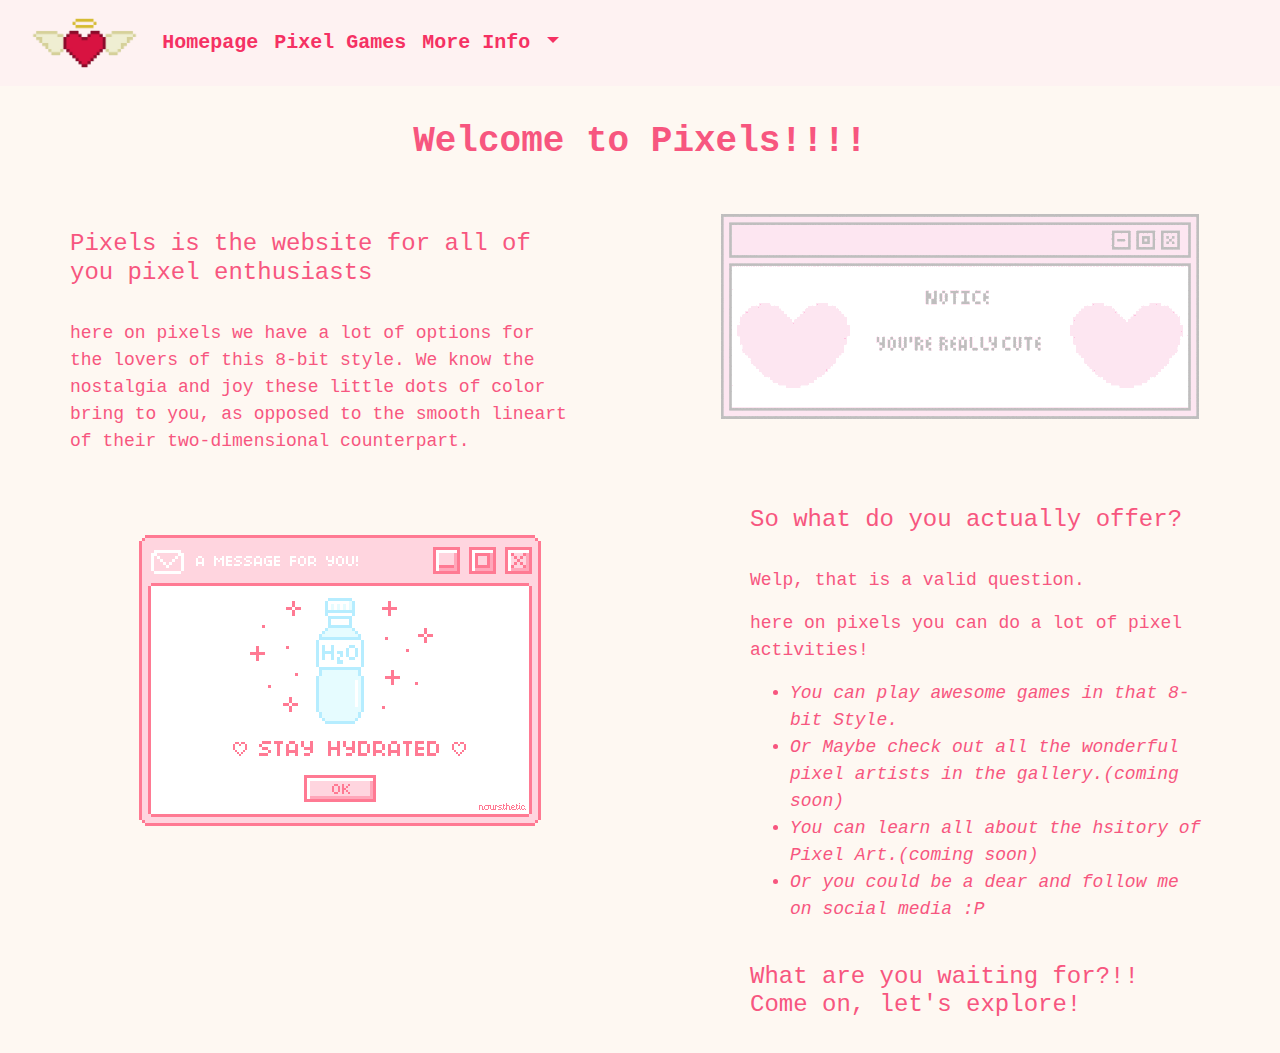
<file: index.html>
<!doctype html>

<html lang="en">
<head>

  <meta charset="utf-8">
  <meta name="viewport" content="width=device-width, initial-scale=1, shrink-to-fit=no">


  <link rel="stylesheet" href="https://maxcdn.bootstrapcdn.com/bootstrap/4.0.0/css/bootstrap.min.css" integrity="sha384-Gn5384xqQ1aoWXA+058RXPxPg6fy4IWvTNh0E263XmFcJlSAwiGgFAW/dAiS6JXm" crossorigin="anonymous">
  <link rel="stylesheet" href="CSS\navStyle.css">
  <link rel="stylesheet" href="CSS\mainStyle.css">
  <title>Welcome To Pixels!</title>
</head>

<body>
  <!--START NavBar----------------------------------------->
  <nav class="navbar navbar-expand-lg navbar-custom">
    <div class="container-fluid">
      <a class="navbar-brand" href="index.html">
        <img src="Images\logo3.png" alt="" height="60">
      </a>

      <button class="navbar-toggler" type="button" data-bs-toggle="collapse" data-bs-target="#navbarSupportedContent" aria-controls="navbarSupportedContent" aria-expanded="false" aria-label="Toggle navigation">
        <span class="navbar-toggler-icon"></span>
      </button>
      <div class="collapse navbar-collapse" id="navbarSupportedContent">
        <ul class="navbar-nav me-auto mb-2 mb-lg-0">
          <li class="nav-item">
            <a class="nav-link active nav-text" aria-current="page" href="index.html">Homepage</a>
          </li>
          <li class="nav-item">
            <a class="nav-link nav-text" href="games.html">Pixel Games</a>
          </li>
          <li class="nav-item dropdown nav-text">
            <a class="nav-link dropdown-toggle nav-text" href="#" id="navbarDropdown" role="button" data-bs-toggle="dropdown" aria-expanded="false">
              More Info
            </a>
            <ul class="dropdown-menu" aria-labelledby="navbarDropdown">
              <li><a class="dropdown-item" href="aboutMe.html">About Me</a></li>
              <li><hr class="dropdown-divider"></li>
              <li><a class="dropdown-item" href="contactUs.html">Contact Us</a></li>
            </ul>
          </li>
        </ul>
      </div>
    </div>
  </nav>
  <!--END NavBar------------------------------------------->


  <div class="container-fluid">
    <div class="row">
      <div class="col">
        <br>
        <h1>Welcome to Pixels!!!!</h1>
      </div>
    </div>
    <div class="row">
      <div class="col">
        <br>
        <h2>Pixels is the website for all of you pixel enthusiasts</h2>
        <br>
        <p>here on pixels we have a lot of options for the lovers of this 8-bit style.
          We know the nostalgia and joy these little dots of color bring to you, as opposed to the smooth
          lineart of their two-dimensional counterpart.</p>
        </div>
        <div class="col">
          <img src="Images\cute.gif" alt="a patel pink box with hearts saying you are cute" align="left">
        </div>
      </div>
      <div class="row">
        <div class="col">

          <img src="Images\stayHydrated.gif" alt="Pastel Pink Stay Hydrated GIF" align="center">
        </div>

        <div class="col">
          <h2>So what do you actually offer?</h2>
          <br>
          <p>Welp, that is a valid question.</p>
          <p>here on pixels you can do a lot of pixel activities!</p>
          <ul>

            <li>You can play awesome games in that 8-bit Style.</li>
            <li>Or Maybe check out all the wonderful pixel artists in the gallery.(coming soon)</li>
            <li>You can learn all about the hsitory of Pixel Art.(coming soon)</li>
            <li>Or you could be a dear and follow me on social media :P</li>
          </ul>
          <br>
          <h2>What are you waiting for?!! Come on, let's explore!</h2>
        </div>


      </div>
    </div>

    <script src="https://cdn.jsdelivr.net/npm/bootstrap@5.0.0-beta3/dist/js/bootstrap.bundle.min.js" integrity="sha384-JEW9xMcG8R+pH31jmWH6WWP0WintQrMb4s7ZOdauHnUtxwoG2vI5DkLtS3qm9Ekf" crossorigin="anonymous"></script>
   </body>

    </html>
</file>
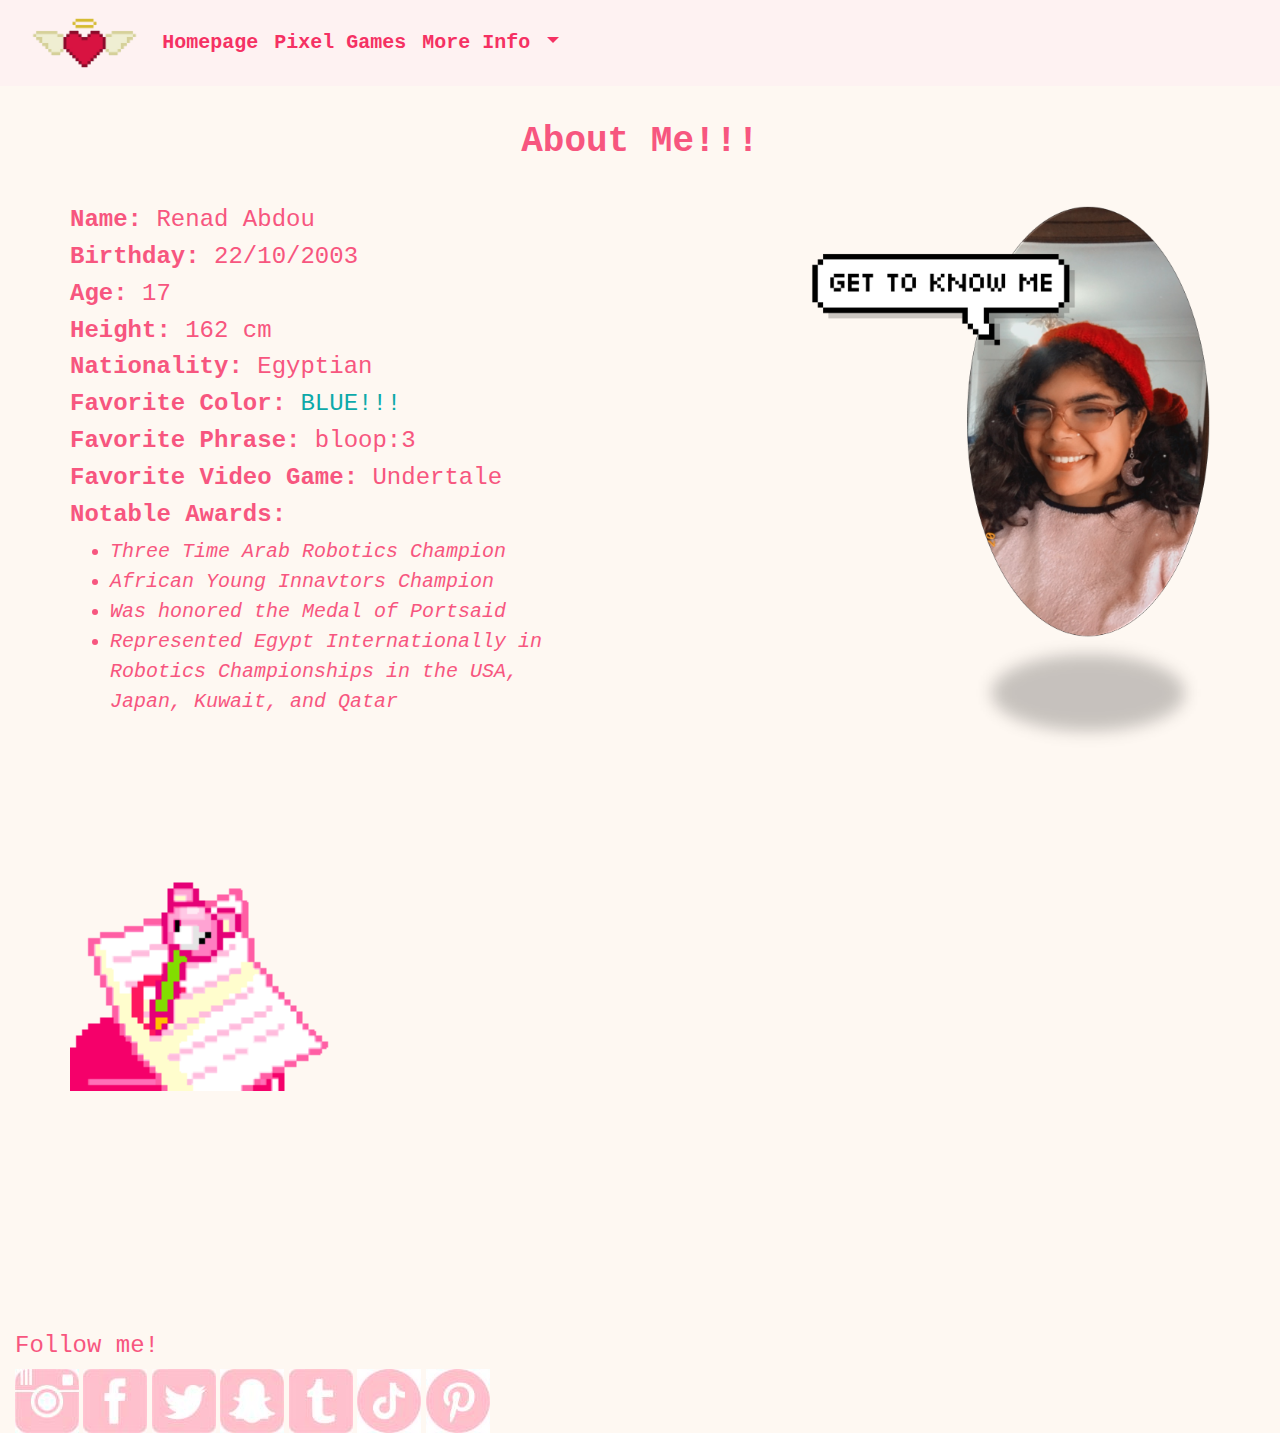
<file: aboutMe.html>
<!doctype html>

<html lang="en">
<head>

  <meta charset="utf-8">
  <meta name="viewport" content="width=device-width, initial-scale=1, shrink-to-fit=no">


  <link rel="stylesheet" href="https://maxcdn.bootstrapcdn.com/bootstrap/4.0.0/css/bootstrap.min.css" integrity="sha384-Gn5384xqQ1aoWXA+058RXPxPg6fy4IWvTNh0E263XmFcJlSAwiGgFAW/dAiS6JXm" crossorigin="anonymous">
  <link rel="stylesheet" href="CSS\navStyle.css">
  <link rel="stylesheet" href="CSS\mainStyle.css">
  <title>About Nana</title>
</head>
<body>

  <!--START NavBar----------------------------------------->
  <!--START NavBar----------------------------------------->
  <nav class="navbar navbar-expand-lg navbar-custom">
    <div class="container-fluid">
      <a class="navbar-brand" href="index.html">
        <img src="Images\logo3.png" alt="" height="60">
      </a>

      <button class="navbar-toggler" type="button" data-bs-toggle="collapse" data-bs-target="#navbarSupportedContent" aria-controls="navbarSupportedContent" aria-expanded="false" aria-label="Toggle navigation">
        <span class="navbar-toggler-icon"></span>
      </button>
      <div class="collapse navbar-collapse" id="navbarSupportedContent">
        <ul class="navbar-nav me-auto mb-2 mb-lg-0">
          <li class="nav-item">
            <a class="nav-link active nav-text" aria-current="page" href="index.html">Homepage</a>
          </li>
          <li class="nav-item">
            <a class="nav-link nav-text" href="games.html">Pixel Games</a>
          </li>
          <li class="nav-item dropdown nav-text">
            <a class="nav-link dropdown-toggle nav-text" href="#" id="navbarDropdown" role="button" data-bs-toggle="dropdown" aria-expanded="false">
              More Info
            </a>
            <ul class="dropdown-menu" aria-labelledby="navbarDropdown">
              <li><a class="dropdown-item" href="aboutMe.html">About Me</a></li>
              <li><hr class="dropdown-divider"></li>
              <li><a class="dropdown-item" href="contactUs.html">Contact Us</a></li>
            </ul>
          </li>
        </ul>
      </div>
    </div>
  </nav>
  <!--END NavBar------------------------------------------->
  <div class="container-fluid">
    <div class="row">
      <div class="col">
        <br>
        <h1>About Me!!!</h1>
      </div>
    </div>
    <div class="row">
      <div class="col">

        <h2> <span style="font-weight : bold;"> Name: </span> Renad Abdou</h2>
        <h2> <span style="font-weight : bold;"> Birthday: </span> 22/10/2003</h2>
        <h2> <span style="font-weight : bold;"> Age: </span> 17</h2>
        <h2> <span style="font-weight : bold;"> Height: </span> 162 cm</h2>
        <h2> <span style="font-weight : bold;"> Nationality: </span> Egyptian</h2>
        <h2> <span style="font-weight : bold;"> Favorite Color: </span> <span style="color: #0da9a9">BLUE!!!</span></h2>
        <h2> <span style="font-weight : bold;"> Favorite Phrase: </span> bloop:3</h2>
        <h2> <span style="font-weight : bold;"> Favorite Video Game: </span> Undertale</h2>
        <h2> <span style="font-weight : bold;"> Notable Awards: </span> </h2>
        <ul>
          <span style="font-size : 20px;">
          <li>Three Time Arab Robotics Champion</li>
          <li>African Young Innavtors Champion</li>
          <li>Was honored the Medal of Portsaid</li>
          <li>Represented Egypt Internationally in Robotics Championships in the USA, Japan, Kuwait, and Qatar</li>
        </span>
        </ul>


      </div>
      <div class="col">
        <img src="Images\me.png" alt="picture of creator" align="right" height="550px">
      </div>

    </div>
    <div class="row">
      <div class="col">
        <img src="Images\heart.gif" alt="i heart you" height="300px" align="center">
      </div>
      <div class="col-8">
        <br>
        <br>
        <br>
        <br>
        <br>
        <br>
        <br>
        <br>
        <br>
        <h2>Follow me!</h2>
        <a href="https://www.instagram.com/meanjellybean16/" class="icons"> <img src="Images\instagram-64.jpg" alt="instagra icon that leads to my instagram acc"> </a>
        <a href="https://www.facebook.com/RenadWaleed07/" class="icons"> <img src="Images\facebook-3-64.jpg" alt="fb icon that leads to my fb acc"> </a>
        <a href="https://www.twitter.com/meanjellybean16/" class="icons"> <img src="Images\twitter-3-64.jpg" alt="twitter icon that leads to my twitter acc"> </a>
        <a href="https://www.snapchat.com/add/pixelpink123/" class="icons"> <img src="Images\snapchat-64.jpg" alt="snap icon that leads to my snapchat acc"> </a>
        <a href="https://www.meanjellybean16.tumblr.com/" class="icons"> <img src="Images\tumblr-3-64.jpg" alt="tumblr icon that leads to my tumblr acc"> </a>
        <a href="https://vm.tiktok.com/ZMeU93Eak/" class="icons"> <img src="Images\tiktok-3-64.jpg" alt="tiktok icon that leads to my tiktok acc"> </a>
        <a href="https://www.pinterest.com/meanjellybean16/" class="icons"> <img src="Images\pinterest-4-64.jpg" alt="pinterest icon that leads to my pinterest acc"> </a>

      </div>


    </div>

    <script src="https://cdn.jsdelivr.net/npm/bootstrap@5.0.0-beta3/dist/js/bootstrap.bundle.min.js" integrity="sha384-JEW9xMcG8R+pH31jmWH6WWP0WintQrMb4s7ZOdauHnUtxwoG2vI5DkLtS3qm9Ekf" crossorigin="anonymous"></script>
  </body>
  </html>
</file>
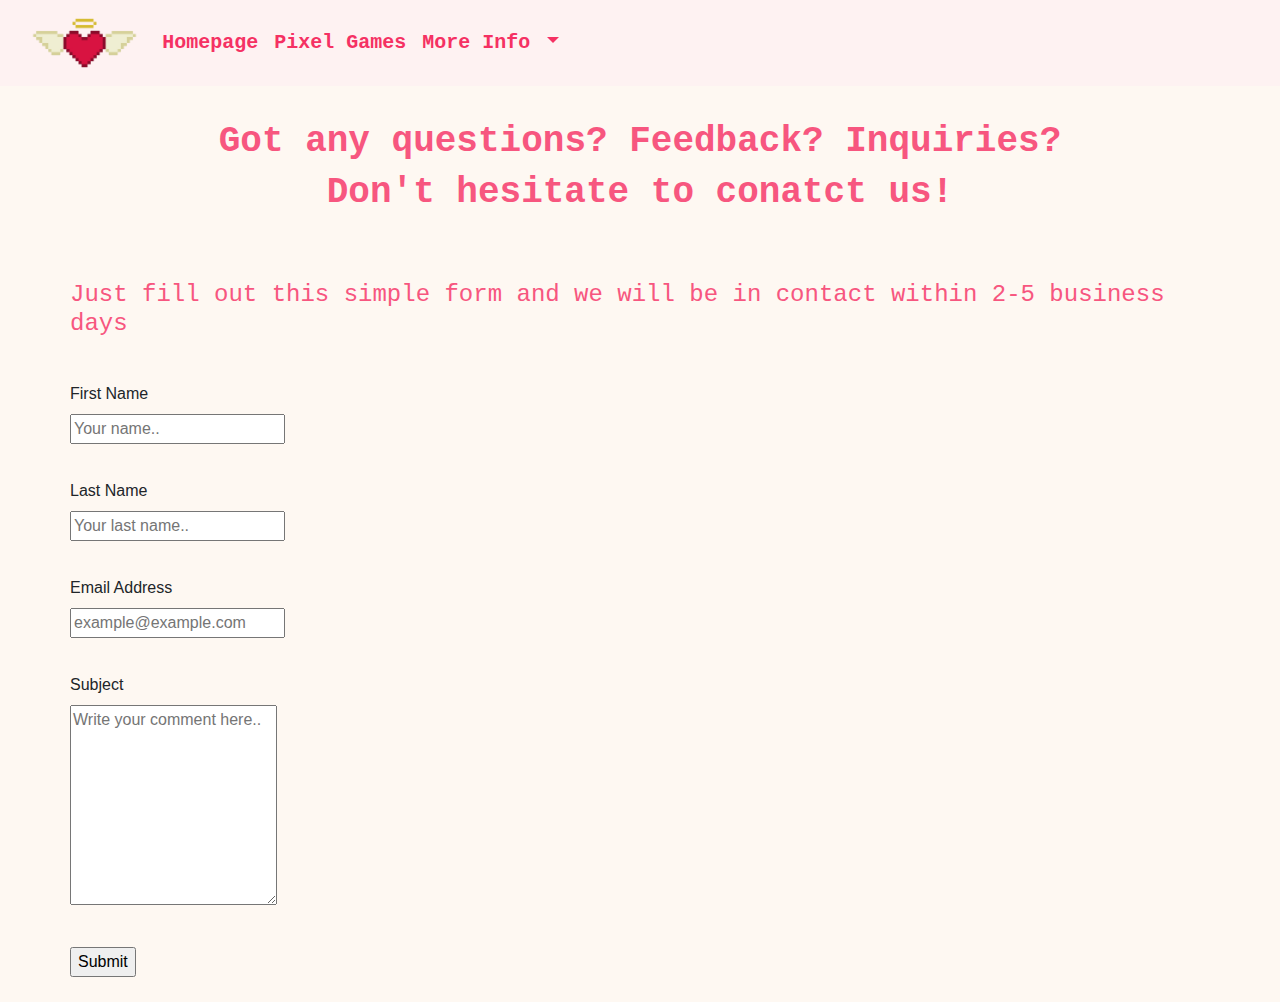
<file: contactUs.html>
<!DOCTYPE html>
<html lang="en" dir="ltr">
<head>


  <meta charset="utf-8">
  <meta name="viewport" content="width=device-width, initial-scale=1, shrink-to-fit=no">


  <link rel="stylesheet" href="https://maxcdn.bootstrapcdn.com/bootstrap/4.0.0/css/bootstrap.min.css" integrity="sha384-Gn5384xqQ1aoWXA+058RXPxPg6fy4IWvTNh0E263XmFcJlSAwiGgFAW/dAiS6JXm" crossorigin="anonymous">
  <link rel="stylesheet" href="CSS\navStyle.css">
  <link rel="stylesheet" href="CSS\mainStyle.css">
  <title>Contact Us</title>
</head>
<body>
  <!--START NavBar----------------------------------------->
  <nav class="navbar navbar-expand-lg navbar-custom">
    <div class="container-fluid">
      <a class="navbar-brand" href="index.html">
        <img src="Images\logo3.png" alt="" height="60">
      </a>

      <button class="navbar-toggler" type="button" data-bs-toggle="collapse" data-bs-target="#navbarSupportedContent" aria-controls="navbarSupportedContent" aria-expanded="false" aria-label="Toggle navigation">
        <span class="navbar-toggler-icon"></span>
      </button>
      <div class="collapse navbar-collapse" id="navbarSupportedContent">
        <ul class="navbar-nav me-auto mb-2 mb-lg-0">
          <li class="nav-item">
            <a class="nav-link active nav-text" aria-current="page" href="index.html">Homepage</a>
          </li>
          <li class="nav-item">
            <a class="nav-link nav-text" href="games.html">Pixel Games</a>
          </li>
          <li class="nav-item dropdown nav-text">
            <a class="nav-link dropdown-toggle nav-text" href="#" id="navbarDropdown" role="button" data-bs-toggle="dropdown" aria-expanded="false">
              More Info
            </a>
            <ul class="dropdown-menu" aria-labelledby="navbarDropdown">
              <li><a class="dropdown-item" href="aboutMe.html">About Me</a></li>
              <li><hr class="dropdown-divider"></li>
              <li><a class="dropdown-item" href="contactUs.html">Contact Us</a></li>
            </ul>
          </li>
        </ul>
      </div>
    </div>
  </nav>
  <!--END NavBar------------------------------------------->

  <div class="container-fluid">
    <div class="row">
      <div class="col">
        <br>
        <h1>Got any questions? Feedback? Inquiries?</h1>
        <h1> Don't hesitate to conatct us!</h1>
      </div>
    </div>
    <div class="row">
      <div class="col">
        <br>
        <h2>Just fill out this simple form and we will be in contact within 2-5 business days</h2>
      </div>
    </div>
    <div class="row">
      <div class="col">
        <form>
          <label for="namef">First Name</label>
          <br>
          <input type="text" id="name" name="firstname" placeholder="Your name..">
        </div>
      </div>
      <div class="row">
        <div class="col">
          <label for="namel">Last Name</label>
          <br>
          <input type="text" id="namel" name="lastname" placeholder="Your last name..">
        </div>
      </div>
      <div class="row">
        <div class="col">
          <label for="email">Email Address</label>
          <br>
          <input type="text" id="email" name="email" placeholder="example@example.com">
        </div>
      </div>
      <div class="row">
        <div class="col">

          <label for="comment">Subject</label>
          <br>
          <textarea id="comment" name="comment" placeholder="Write your comment here.." style="height:200px"></textarea>
        </div>
      </div>
      <div class="row">
        <div class="col">
          <input type="submit" value="Submit">
        </form>

      </div>
    </div>


  </div>
  <script src="https://cdn.jsdelivr.net/npm/bootstrap@5.0.0-beta3/dist/js/bootstrap.bundle.min.js" integrity="sha384-JEW9xMcG8R+pH31jmWH6WWP0WintQrMb4s7ZOdauHnUtxwoG2vI5DkLtS3qm9Ekf" crossorigin="anonymous"></script>
</body>
</html>
</file>
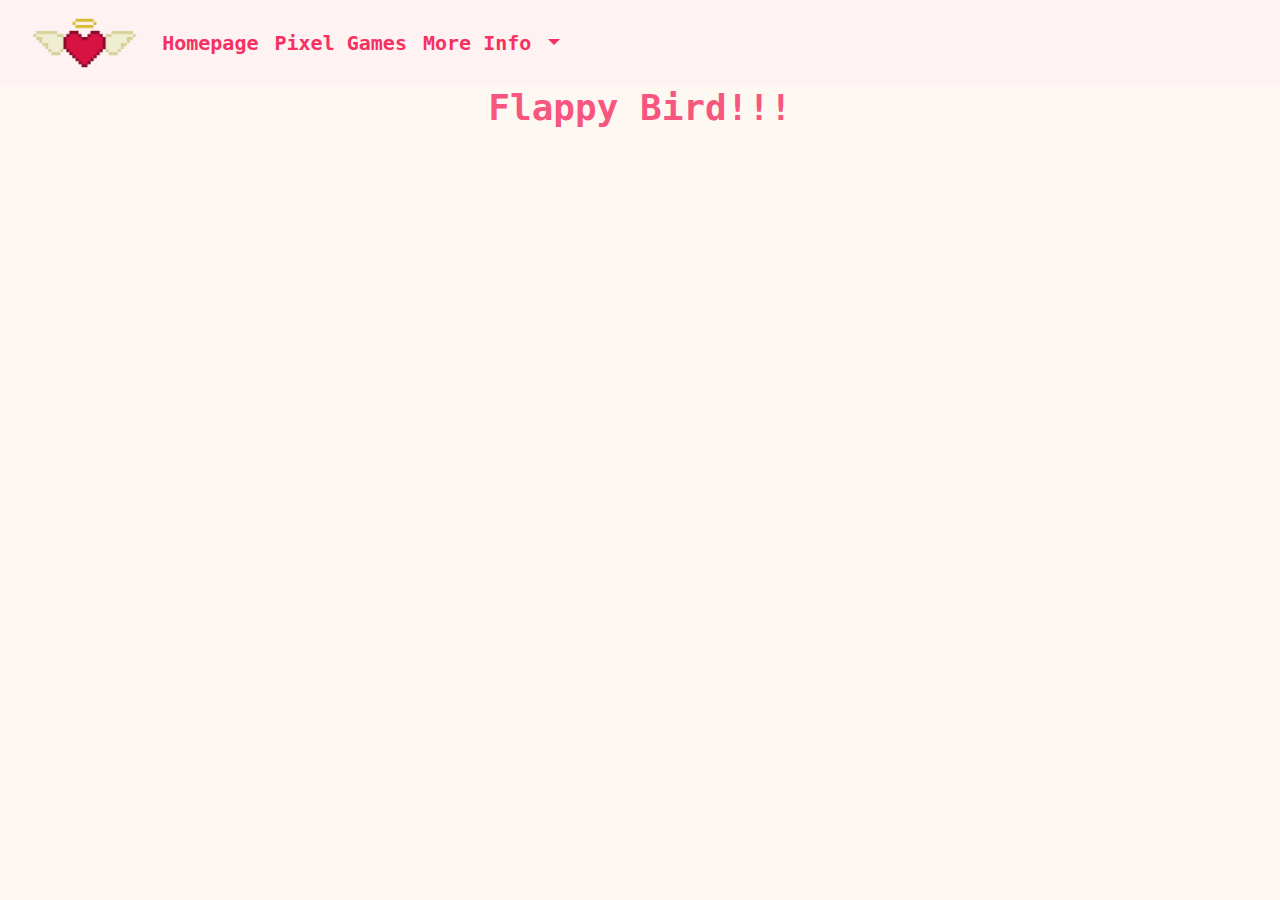
<file: flappybird.html>
<!DOCTYPE html>
<html lang="en" dir="ltr">
<head>
  <meta charset="utf-8">
  <meta name="viewport" content="width=device-width, initial-scale=1, shrink-to-fit=no">


  <link rel="stylesheet" href="https://maxcdn.bootstrapcdn.com/bootstrap/4.0.0/css/bootstrap.min.css" integrity="sha384-Gn5384xqQ1aoWXA+058RXPxPg6fy4IWvTNh0E263XmFcJlSAwiGgFAW/dAiS6JXm" crossorigin="anonymous">
  <link rel="stylesheet" href="CSS\navStyle.css">
  <link rel="stylesheet" href="CSS\mainStyle.css">
  <title>Pixel Games!</title>
</head>
<body>
  <!--START NavBar----------------------------------------->
  <nav class="navbar navbar-expand-lg navbar-custom">
    <div class="container-fluid">
      <a class="navbar-brand" href="index.html">
        <img src="Images\logo3.png" alt="" height="60">
      </a>

      <button class="navbar-toggler" type="button" data-bs-toggle="collapse" data-bs-target="#navbarSupportedContent" aria-controls="navbarSupportedContent" aria-expanded="false" aria-label="Toggle navigation">
        <span class="navbar-toggler-icon"></span>
      </button>
      <div class="collapse navbar-collapse" id="navbarSupportedContent">
        <ul class="navbar-nav me-auto mb-2 mb-lg-0">
          <li class="nav-item">
            <a class="nav-link active nav-text" aria-current="page" href="index.html">Homepage</a>
          </li>
          <li class="nav-item">
            <a class="nav-link nav-text" href="games.html">Pixel Games</a>
          </li>
          <li class="nav-item dropdown nav-text">
            <a class="nav-link dropdown-toggle nav-text" href="#" id="navbarDropdown" role="button" data-bs-toggle="dropdown" aria-expanded="false">
              More Info
            </a>
            <ul class="dropdown-menu" aria-labelledby="navbarDropdown">
              <li><a class="dropdown-item" href="aboutMe.html">About Me</a></li>
              <li><hr class="dropdown-divider"></li>
              <li><a class="dropdown-item" href="contactUs.html">Contact Us</a></li>
            </ul>
          </li>
        </ul>
      </div>
    </div>
  </nav>
  <!--END NavBar------------------------------------------->
  <h1>Flappy Bird!!!</h1>
<div class="container-fluid">

  <div class="row">

    <br>
    <div class="col">

    </div>
    <div class="col ohoh">

<iframe class="hoho" width="560" height="650" allow="fullscreen; autoplay; encrypted-media" src="https://games.construct.net/274/latest" frameborder="0" allowfullscreen="true" msallowfullscreen="true" mozallowfullscreen="true" webkitallowfullscreen="true" allowpaymentrequest="false" referrerpolicy="unsafe-url" sandbox="allow-same-origin allow-forms allow-scripts allow-pointer-lock allow-orientation-lock allow-popups" scrolling="no"></iframe>
    </div>
    <div class="col">

    </div>
  </div>

  <script src="https://cdn.jsdelivr.net/npm/bootstrap@5.0.0-beta3/dist/js/bootstrap.bundle.min.js" integrity="sha384-JEW9xMcG8R+pH31jmWH6WWP0WintQrMb4s7ZOdauHnUtxwoG2vI5DkLtS3qm9Ekf" crossorigin="anonymous"></script>
</body>
</html>
</file>
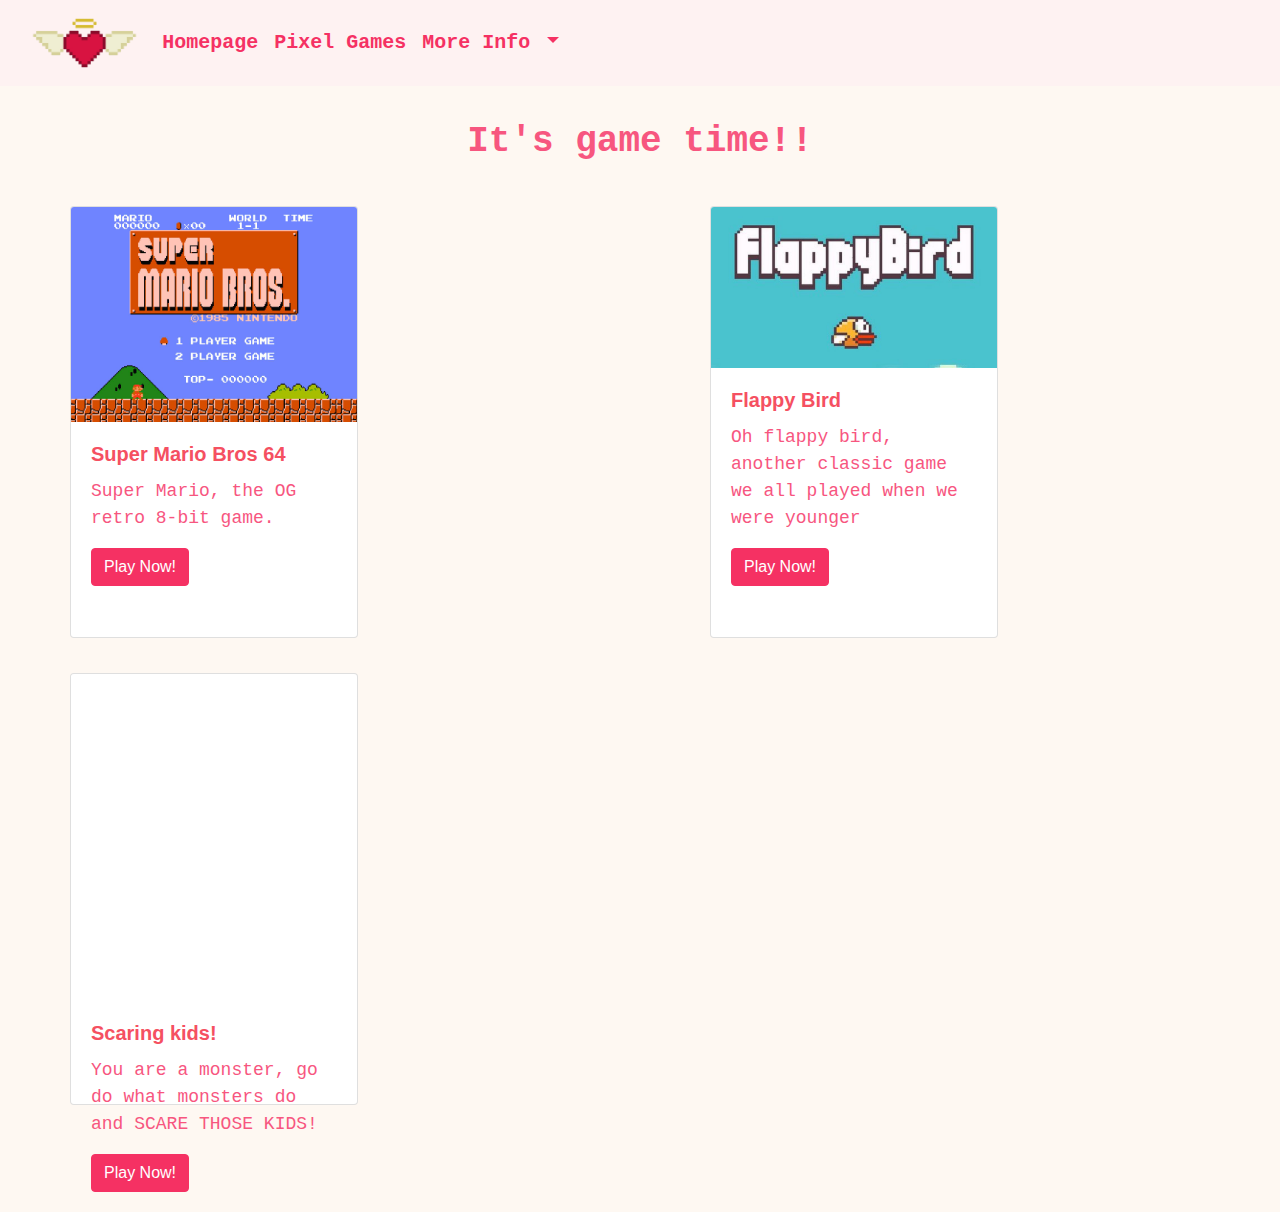
<file: games.html>
<!DOCTYPE html>
<html lang="en" dir="ltr">
<head>
  <meta charset="utf-8">
  <meta name="viewport" content="width=device-width, initial-scale=1, shrink-to-fit=no">


  <link rel="stylesheet" href="https://maxcdn.bootstrapcdn.com/bootstrap/4.0.0/css/bootstrap.min.css" integrity="sha384-Gn5384xqQ1aoWXA+058RXPxPg6fy4IWvTNh0E263XmFcJlSAwiGgFAW/dAiS6JXm" crossorigin="anonymous">
  <link rel="stylesheet" href="CSS\navStyle.css">
  <link rel="stylesheet" href="CSS\mainStyle.css">
  <title>Pixel Games!</title>
</head>
<body>
  <!--START NavBar----------------------------------------->
  <nav class="navbar navbar-expand-lg navbar-custom">
    <div class="container-fluid">
      <a class="navbar-brand" href="index.html">
        <img src="Images\logo3.png" alt="" height="60">
      </a>

      <button class="navbar-toggler" type="button" data-bs-toggle="collapse" data-bs-target="#navbarSupportedContent" aria-controls="navbarSupportedContent" aria-expanded="false" aria-label="Toggle navigation">
        <span class="navbar-toggler-icon"></span>
      </button>
      <div class="collapse navbar-collapse" id="navbarSupportedContent">
        <ul class="navbar-nav me-auto mb-2 mb-lg-0">
          <li class="nav-item">
            <a class="nav-link active nav-text" aria-current="page" href="index.html">Homepage</a>
          </li>
          <li class="nav-item">
            <a class="nav-link nav-text" href="games.html">Pixel Games</a>
          </li>
          <li class="nav-item dropdown nav-text">
            <a class="nav-link dropdown-toggle nav-text" href="#" id="navbarDropdown" role="button" data-bs-toggle="dropdown" aria-expanded="false">
              More Info
            </a>
            <ul class="dropdown-menu" aria-labelledby="navbarDropdown">
              <li><a class="dropdown-item" href="aboutMe.html">About Me</a></li>
              <li><hr class="dropdown-divider"></li>
              <li><a class="dropdown-item" href="contactUs.html">Contact Us</a></li>
            </ul>
          </li>
        </ul>
      </div>
    </div>
  </nav>
  <!--END NavBar------------------------------------------->
  <div class="container-fluid">

    <div class="row">
      <div class="col">
        <br>
        <h1><span style="margin-left: 0px; margin-right: 0px; padding-left: 0px">It's game time!!</span></h1>
      </div>
    </div>
    <div class="row">
      <div class="col">
        <div class="card" style="width: 18rem; height: 27rem;">
          <img src="Images\Super-Mario-Bros.-Title-Screen.jpeg" class="card-img-top" alt="super mario bros">
          <div class="card-body">
            <h5 class="card-title">Super Mario Bros 64</h5>
            <p class="card-text">Super Mario, the OG retro 8-bit game.</p>
            <a href="mario.html" class="btn btn-primary">Play Now!</a>
          </div>
        </div>
      </div>
      <div class="col">
        <div class="card" style="width: 18rem; height: 27rem;">
          <img src="Images\flappybird.jpg" class="card-img-top" alt="Flappy Bird">
          <div class="card-body">
            <h5 class="card-title">Flappy Bird</h5>
            <p class="card-text">Oh flappy bird, another classic game we all played when we were younger</p>
            <a href="flappybird.html" class="btn btn-primary">Play Now!</a>
          </div>
        </div>
      </div>
      <div class="col">
        <div class="card" style="width: 18rem; height: 27rem;">
          <img src="Images\scaringkids.png" class="card-img-top" alt="scaing kids">
          <div class="card-body">
            <h5 class="card-title">Scaring kids!</h5>
            <p class="card-text">You are a monster, go do what monsters do and SCARE THOSE KIDS!</p>
            <a href="scaringkids.html" class="btn btn-primary">Play Now!</a>
          </div>
        </div>
      </div>
    </div>
  </div>
  <script src="https://cdn.jsdelivr.net/npm/bootstrap@5.0.0-beta3/dist/js/bootstrap.bundle.min.js" integrity="sha384-JEW9xMcG8R+pH31jmWH6WWP0WintQrMb4s7ZOdauHnUtxwoG2vI5DkLtS3qm9Ekf" crossorigin="anonymous"></script>
</body>
</html>
</file>
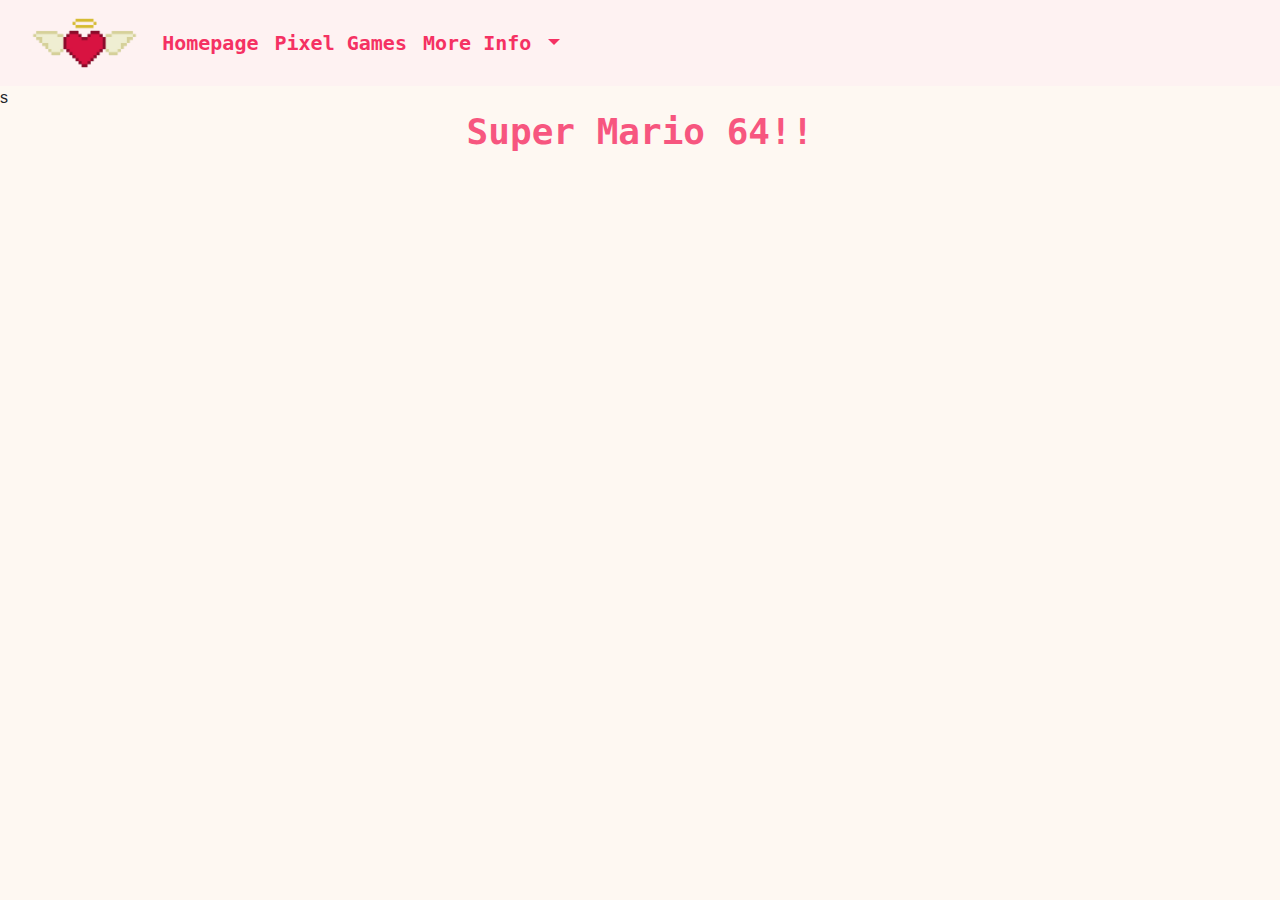
<file: mario.html>
<!DOCTYPE html>
<html lang="en" dir="ltr">
<head>
  <meta charset="utf-8">
  <meta name="viewport" content="width=device-width, initial-scale=1, shrink-to-fit=no">


  <link rel="stylesheet" href="https://maxcdn.bootstrapcdn.com/bootstrap/4.0.0/css/bootstrap.min.css" integrity="sha384-Gn5384xqQ1aoWXA+058RXPxPg6fy4IWvTNh0E263XmFcJlSAwiGgFAW/dAiS6JXm" crossorigin="anonymous">
  <link rel="stylesheet" href="CSS\navStyle.css">
  <link rel="stylesheet" href="CSS\mainStyle.css">
  <title>Pixel Games!</title>
</head>
<body>
  <!--START NavBar----------------------------------------->
  <nav class="navbar navbar-expand-lg navbar-custom">
    <div class="container-fluid">
      <a class="navbar-brand" href="index.html">
        <img src="Images\logo3.png" alt="" height="60">
      </a>

      <button class="navbar-toggler" type="button" data-bs-toggle="collapse" data-bs-target="#navbarSupportedContent" aria-controls="navbarSupportedContent" aria-expanded="false" aria-label="Toggle navigation">
        <span class="navbar-toggler-icon"></span>
      </button>
      <div class="collapse navbar-collapse" id="navbarSupportedContent">
        <ul class="navbar-nav me-auto mb-2 mb-lg-0">
          <li class="nav-item">
            <a class="nav-link active nav-text" aria-current="page" href="index.html">Homepage</a>
          </li>
          <li class="nav-item">
            <a class="nav-link nav-text" href="games.html">Pixel Games</a>
          </li>
          <li class="nav-item dropdown nav-text">
            <a class="nav-link dropdown-toggle nav-text" href="#" id="navbarDropdown" role="button" data-bs-toggle="dropdown" aria-expanded="false">
              More Info
            </a>
            <ul class="dropdown-menu" aria-labelledby="navbarDropdown">
              <li><a class="dropdown-item" href="aboutMe.html">About Me</a></li>
              <li><hr class="dropdown-divider"></li>
              <li><a class="dropdown-item" href="contactUs.html">Contact Us</a></li>
            </ul>
          </li>
        </ul>
      </div>
    </div>
  </nav>
  <!--END NavBar------------------------------------------->s
  <h1>Super Mario 64!!</h1>
<div class="container-fluid">

  <div class="row">

    <br>
    <div class="col">

    </div>
    <div class="col ohoh">

      <iframe class="hoho" width="560" height="650" allow="fullscreen; autoplay; encrypted-media" src="https://games.construct.net/353/latest" frameborder="0" allowfullscreen="true" msallowfullscreen="true" mozallowfullscreen="true" webkitallowfullscreen="true" allowpaymentrequest="false" referrerpolicy="unsafe-url" sandbox="allow-same-origin allow-forms allow-scripts allow-pointer-lock allow-orientation-lock allow-popups" scrolling="no"></iframe>
    </div>
    <div class="col">

    </div>
  </div>

  <script src="https://cdn.jsdelivr.net/npm/bootstrap@5.0.0-beta3/dist/js/bootstrap.bundle.min.js" integrity="sha384-JEW9xMcG8R+pH31jmWH6WWP0WintQrMb4s7ZOdauHnUtxwoG2vI5DkLtS3qm9Ekf" crossorigin="anonymous"></script>
</body>
</html>
</file>
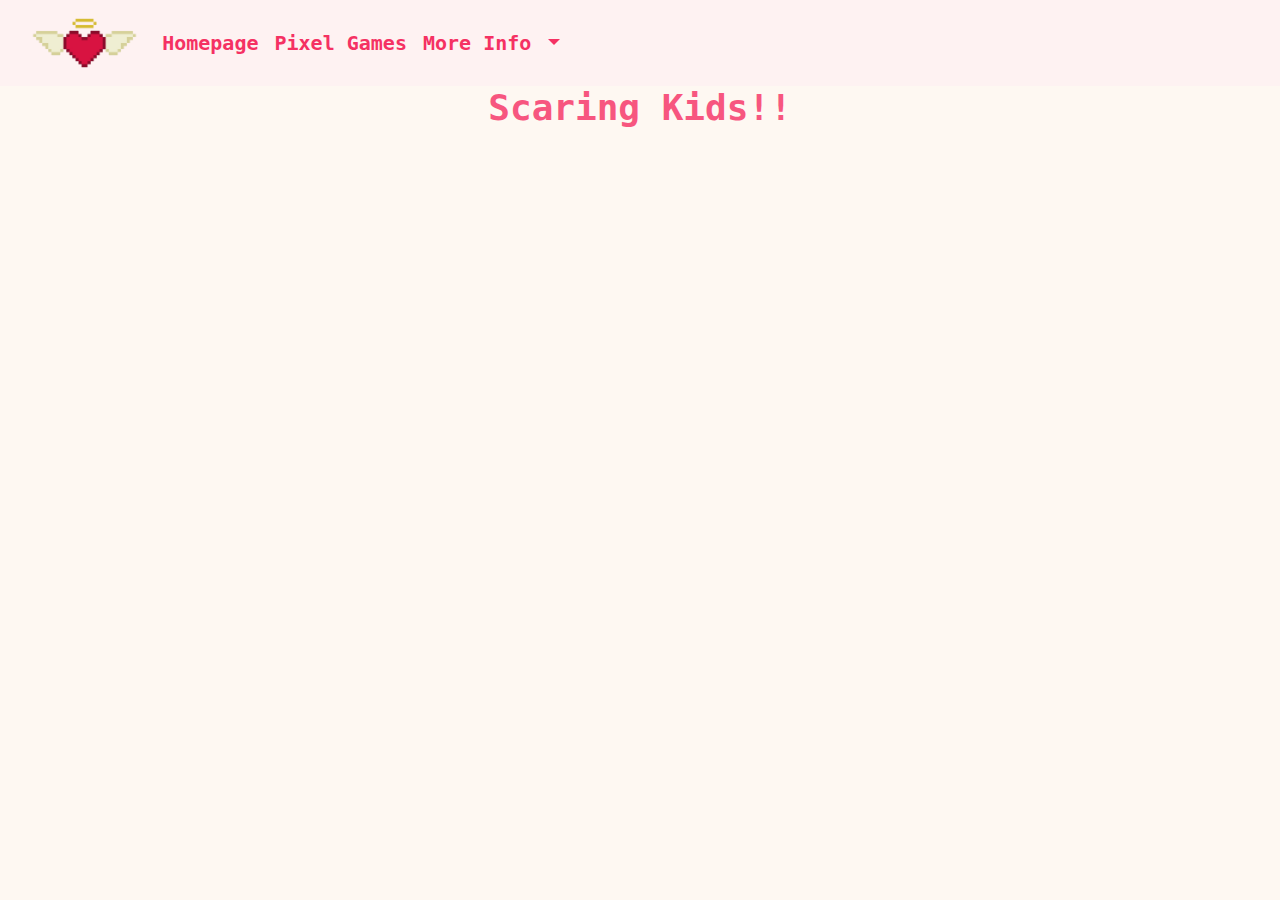
<file: scaringkids.html>
<!DOCTYPE html>
<html lang="en" dir="ltr">
<head>
  <meta charset="utf-8">
  <meta name="viewport" content="width=device-width, initial-scale=1, shrink-to-fit=no">


  <link rel="stylesheet" href="https://maxcdn.bootstrapcdn.com/bootstrap/4.0.0/css/bootstrap.min.css" integrity="sha384-Gn5384xqQ1aoWXA+058RXPxPg6fy4IWvTNh0E263XmFcJlSAwiGgFAW/dAiS6JXm" crossorigin="anonymous">
  <link rel="stylesheet" href="CSS\navStyle.css">
  <link rel="stylesheet" href="CSS\mainStyle.css">
  <title>Pixel Games!</title>
</head>
<body>
  <!--START NavBar----------------------------------------->
  <nav class="navbar navbar-expand-lg navbar-custom">
    <div class="container-fluid">
      <a class="navbar-brand" href="index.html">
        <img src="Images\logo3.png" alt="" height="60">
      </a>

      <button class="navbar-toggler" type="button" data-bs-toggle="collapse" data-bs-target="#navbarSupportedContent" aria-controls="navbarSupportedContent" aria-expanded="false" aria-label="Toggle navigation">
        <span class="navbar-toggler-icon"></span>
      </button>
      <div class="collapse navbar-collapse" id="navbarSupportedContent">
        <ul class="navbar-nav me-auto mb-2 mb-lg-0">
          <li class="nav-item">
            <a class="nav-link active nav-text" aria-current="page" href="index.html">Homepage</a>
          </li>
          <li class="nav-item">
            <a class="nav-link nav-text" href="games.html">Pixel Games</a>
          </li>
          <li class="nav-item dropdown nav-text">
            <a class="nav-link dropdown-toggle nav-text" href="#" id="navbarDropdown" role="button" data-bs-toggle="dropdown" aria-expanded="false">
              More Info
            </a>
            <ul class="dropdown-menu" aria-labelledby="navbarDropdown">
              <li><a class="dropdown-item" href="aboutMe.html">About Me</a></li>
              <li><hr class="dropdown-divider"></li>
              <li><a class="dropdown-item" href="contactUs.html">Contact Us</a></li>
            </ul>
          </li>
        </ul>
      </div>
    </div>
  </nav>
  <!--END NavBar------------------------------------------->
  <h1>Scaring Kids!!</h1>
<div class="container-fluid">

  <div class="row">

    <br>
    <div class="col">

    </div>
    <div class="col ohoh">

      <iframe class="hoho" width="800" height="500" allow="fullscreen; autoplay; encrypted-media" src="https://games.construct.net/336/latest" frameborder="0" allowfullscreen="true" msallowfullscreen="true" mozallowfullscreen="true" webkitallowfullscreen="true" allowpaymentrequest="false" referrerpolicy="unsafe-url" sandbox="allow-same-origin allow-forms allow-scripts allow-pointer-lock allow-orientation-lock allow-popups" scrolling="no"></iframe>
    </div>
    <div class="col">

    </div>
  </div>

  <script src="https://cdn.jsdelivr.net/npm/bootstrap@5.0.0-beta3/dist/js/bootstrap.bundle.min.js" integrity="sha384-JEW9xMcG8R+pH31jmWH6WWP0WintQrMb4s7ZOdauHnUtxwoG2vI5DkLtS3qm9Ekf" crossorigin="anonymous"></script>
</body>
</html>
</file>
